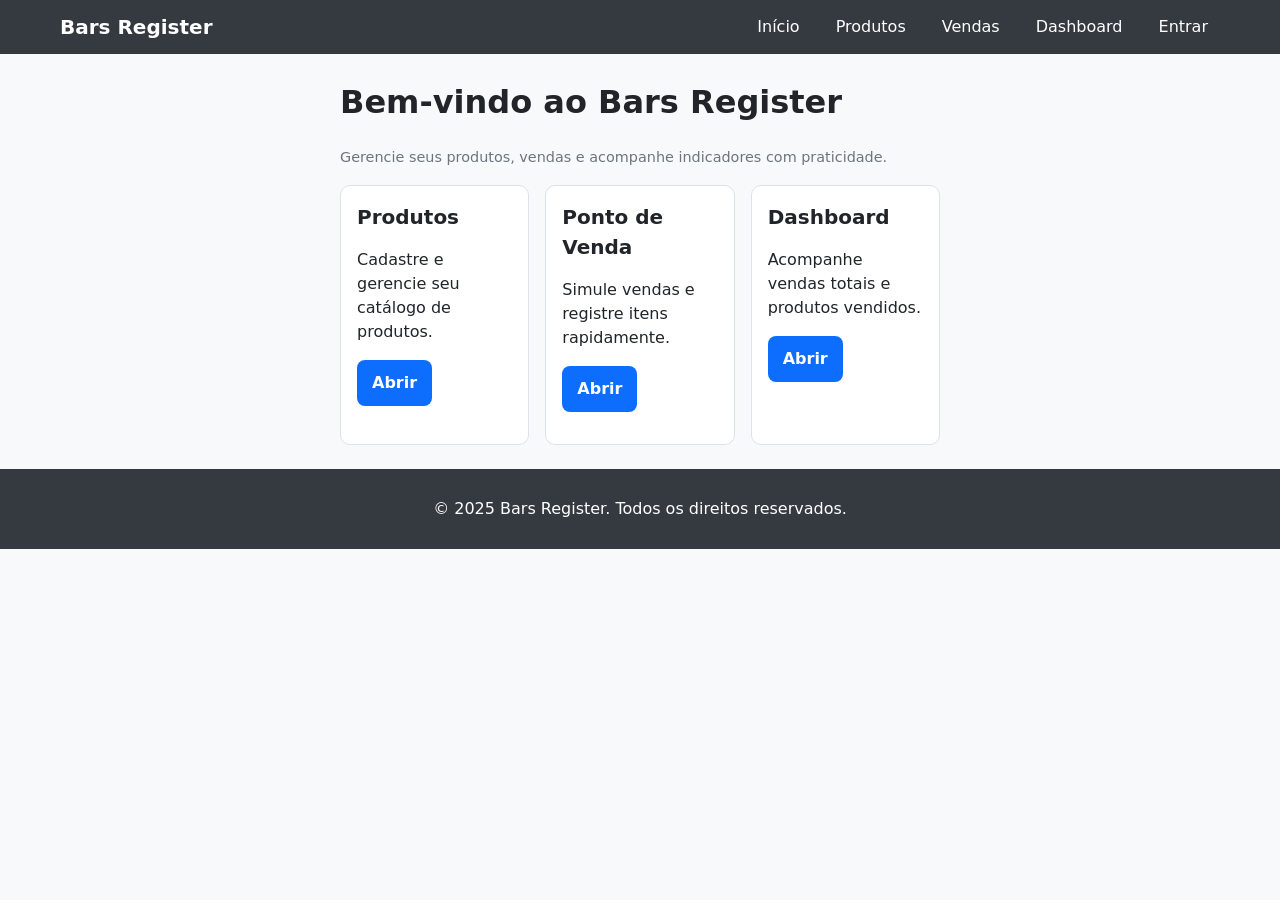
<file: src/main/resources/static/index.html>
<!DOCTYPE html>
<html lang="pt-BR">
<head>
  <meta charset="UTF-8" />
  <meta name="viewport" content="width=device-width, initial-scale=1" />
  <title>Bars Register - Início</title>
  <link rel="stylesheet" href="assets/css/styles.css" />
</head>
<body>
  <a class="skip-link" href="#conteudo">Pular para o conteúdo</a>
  <header role="banner">
    <div class="navbar" aria-label="Barra de navegação">
      <div class="brand">Bars Register</div>
      <nav aria-label="Principal">
        <ul>
          <li><a href="index.html">Início</a></li>
          <li><a href="products.html">Produtos</a></li>
          <li><a href="pos.html">Vendas</a></li>
          <li><a href="dashboard.html">Dashboard</a></li>
          <li><a href="login.html">Entrar</a></li>
        </ul>
      </nav>
    </div>
  </header>

  <main id="conteudo" tabindex="-1" class="container-narrow">
    <h1>Bem-vindo ao Bars Register</h1>
    <p class="form-help">Gerencie seus produtos, vendas e acompanhe indicadores com praticidade.</p>
    <div class="grid-3" style="margin-top: 16px;">
      <section class="card">
        <h2 class="section-title">Produtos</h2>
        <p>Cadastre e gerencie seu catálogo de produtos.</p>
        <p><a class="btn btn-primary" href="products.html">Abrir</a></p>
      </section>
      <section class="card">
        <h2 class="section-title">Ponto de Venda</h2>
        <p>Simule vendas e registre itens rapidamente.</p>
        <p><a class="btn btn-primary" href="pos.html">Abrir</a></p>
      </section>
      <section class="card">
        <h2 class="section-title">Dashboard</h2>
        <p>Acompanhe vendas totais e produtos vendidos.</p>
        <p><a class="btn btn-primary" href="dashboard.html">Abrir</a></p>
      </section>
    </div>
  </main>

  <footer class="footer" role="contentinfo">
    <div class="container">
      <p>© 2025 Bars Register. Todos os direitos reservados.</p>
    </div>
  </footer>

  <script src="assets/js/main.js"></script>
</body>
</html>
</file>
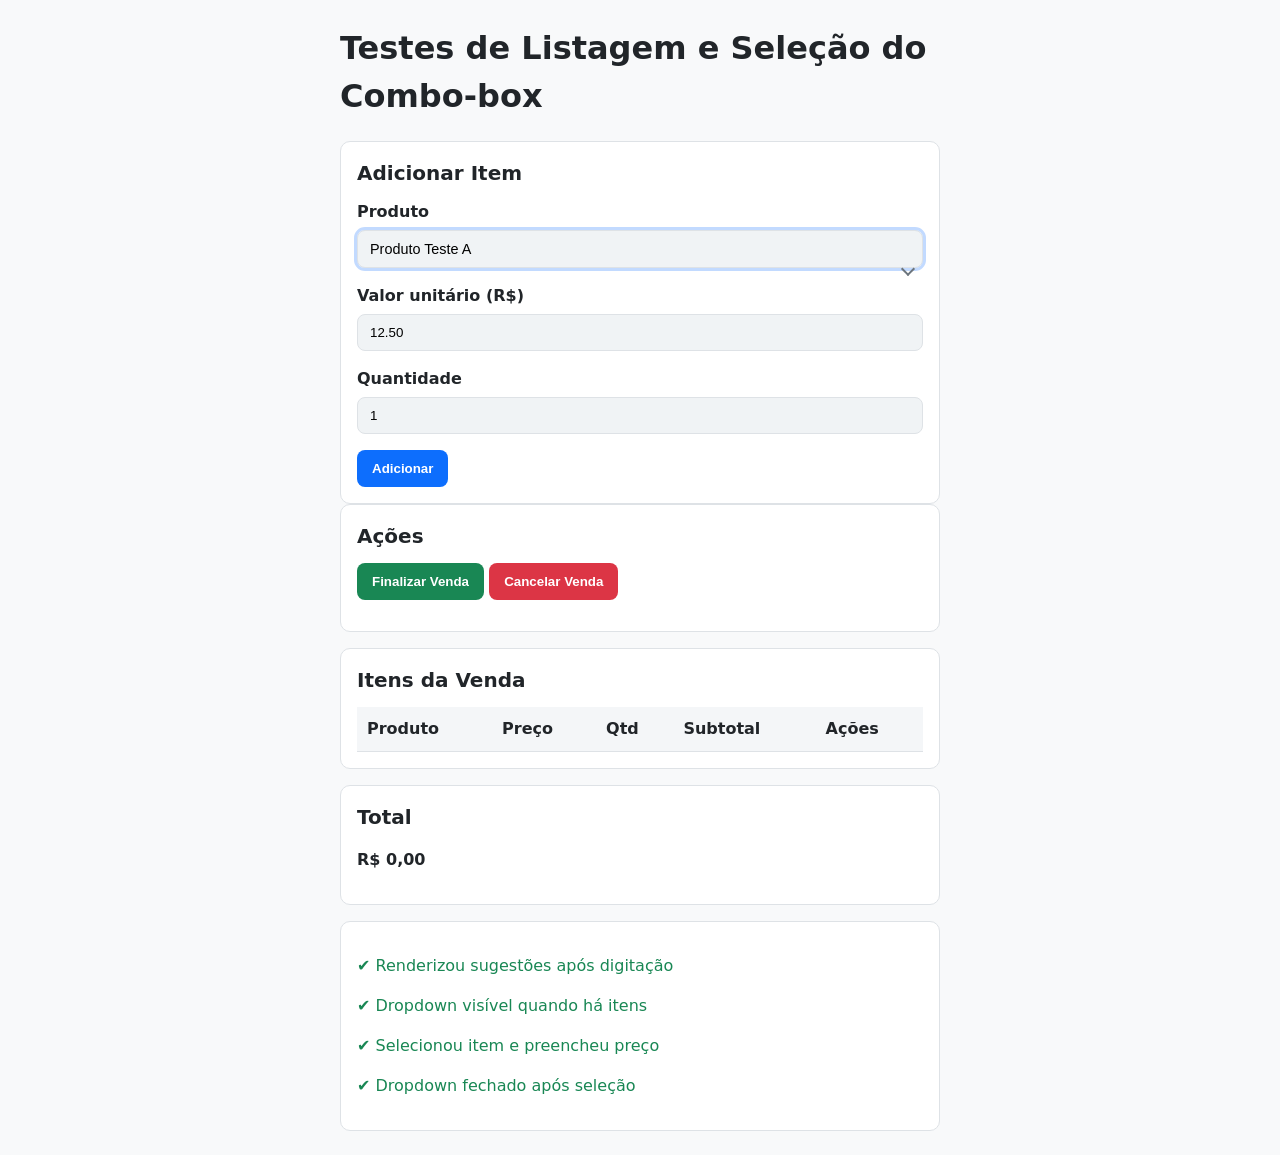
<file: web/tests/pos-combo.test.html>
<!DOCTYPE html>
<html lang="pt-BR">
<head>
  <meta charset="UTF-8" />
  <meta name="viewport" content="width=device-width, initial-scale=1" />
  <title>Teste POS – Combo-box</title>
  <link rel="stylesheet" href="../assets/css/styles.css" />
  <style>
    .result-ok { color: #198754; }
    .result-fail { color: #dc3545; }
    .results { margin-top: 16px; }
  </style>
</head>
<body>
  <main class="container-narrow">
    <h1>Testes de Listagem e Seleção do Combo-box</h1>

    <section class="card" aria-labelledby="titulo-add-item">
      <h2 id="titulo-add-item" class="section-title">Adicionar Item</h2>
      <div class="form-field">
        <label for="nomeItem">Produto</label>
        <div class="combo" role="combobox" aria-haspopup="listbox" aria-owns="listaSugestoes" aria-expanded="false">
          <input id="nomeItem" class="input combo-input" placeholder="Digite para pesquisar produto" aria-autocomplete="list" aria-controls="listaSugestoes" />
          <span class="combo-caret" aria-hidden="true"></span>
          <ul id="listaSugestoes" class="combo-list" role="listbox" aria-label="Sugestões de produtos" hidden></ul>
        </div>
      </div>
      <div class="form-field">
        <label for="precoItem">Valor unitário (R$)</label>
        <input id="precoItem" class="input" type="number" step="0.01" placeholder="Preço unitário" readonly aria-readonly="true" aria-label="Valor unitário do produto selecionado" />
      </div>
      <div class="form-field">
        <label for="qtdItem">Quantidade</label>
        <input id="qtdItem" type="number" min="1" class="input" value="1" />
      </div>
      <button id="btnAdd" class="btn btn-primary">Adicionar</button>
    </section>

    <section class="card" aria-labelledby="titulo-acoes">
      <h2 id="titulo-acoes" class="section-title">Ações</h2>
      <button id="btnFinalizar" class="btn btn-success">Finalizar Venda</button>
      <button id="btnCancelar" class="btn btn-danger">Cancelar Venda</button>
      <p id="acaoFeedback" class="form-help" aria-live="polite" style="margin-top: 12px"></p>
    </section>

    <section class="card" style="margin-top: 16px" aria-labelledby="titulo-itens">
      <h2 id="titulo-itens" class="section-title">Itens da Venda</h2>
      <table class="table">
        <thead>
          <tr>
            <th>Produto</th>
            <th>Preço</th>
            <th>Qtd</th>
            <th>Subtotal</th>
            <th>Ações</th>
          </tr>
        </thead>
        <tbody id="carrinhoBody"></tbody>
      </table>
    </section>

    <section class="card" style="margin-top: 16px" aria-labelledby="titulo-total">
      <h2 id="titulo-total" class="section-title">Total</h2>
      <p id="total" aria-live="polite"><strong>R$ 0,00</strong></p>
    </section>

    <div class="card results" id="results"></div>
  </main>

  <script>
    // Mock de fetch para produtos
    const produtosMock = [
      { id: 1, nome: "Produto Teste A", preco: 12.5, estoque: 10 },
      { id: 2, nome: "Produto Teste B", preco: 8.9, estoque: 5 },
      { id: 3, nome: "Outra Coisa", preco: 20, estoque: 2 },
    ];
    const originalFetch = window.fetch;
    window.fetch = async function(url, opts) {
      if (String(url).includes('/api/products')) {
        return new Response(JSON.stringify(produtosMock), {
          status: 200,
          headers: { 'Content-Type': 'application/json' }
        });
      }
      return originalFetch.apply(this, arguments);
    };
  </script>
  <script src="../assets/js/pos.js"></script>
  <script>
    (function(){
      const resultsEl = document.getElementById('results');
      function log(ok, msg) {
        const p = document.createElement('p');
        p.className = ok ? 'result-ok' : 'result-fail';
        p.textContent = (ok ? '✔ ' : '✖ ') + msg;
        resultsEl.appendChild(p);
      }
      function wait(ms){ return new Promise(r => setTimeout(r, ms)); }
      async function run(){
        const input = document.getElementById('nomeItem');
        const list = document.getElementById('listaSugestoes');
        const preco = document.getElementById('precoItem');
        // Aguarda carregamento de produtos e render inicial
        await wait(150);
        // Digitar para filtrar
        input.value = 'Produto';
        input.dispatchEvent(new Event('input', { bubbles: true }));
        await wait(50);
        const hasItems = list.children.length > 0;
        const visible = !list.hasAttribute('hidden');
        log(hasItems, 'Renderizou sugestões após digitação');
        log(visible, 'Dropdown visível quando há itens');
        // Selecionar primeiro item
        const first = list.querySelector('li');
        if (first) {
          first.click();
          await wait(20);
          const selectedOk = input.value === 'Produto Teste A' && Number(preco.value) === Number(produtosMock[0].preco);
          log(selectedOk, 'Selecionou item e preencheu preço');
          const closed = list.hasAttribute('hidden');
          log(closed, 'Dropdown fechado após seleção');
        } else {
          log(false, 'Não há item para selecionar');
        }
      }
      run();
    })();
  </script>
</body>
</html>
</file>
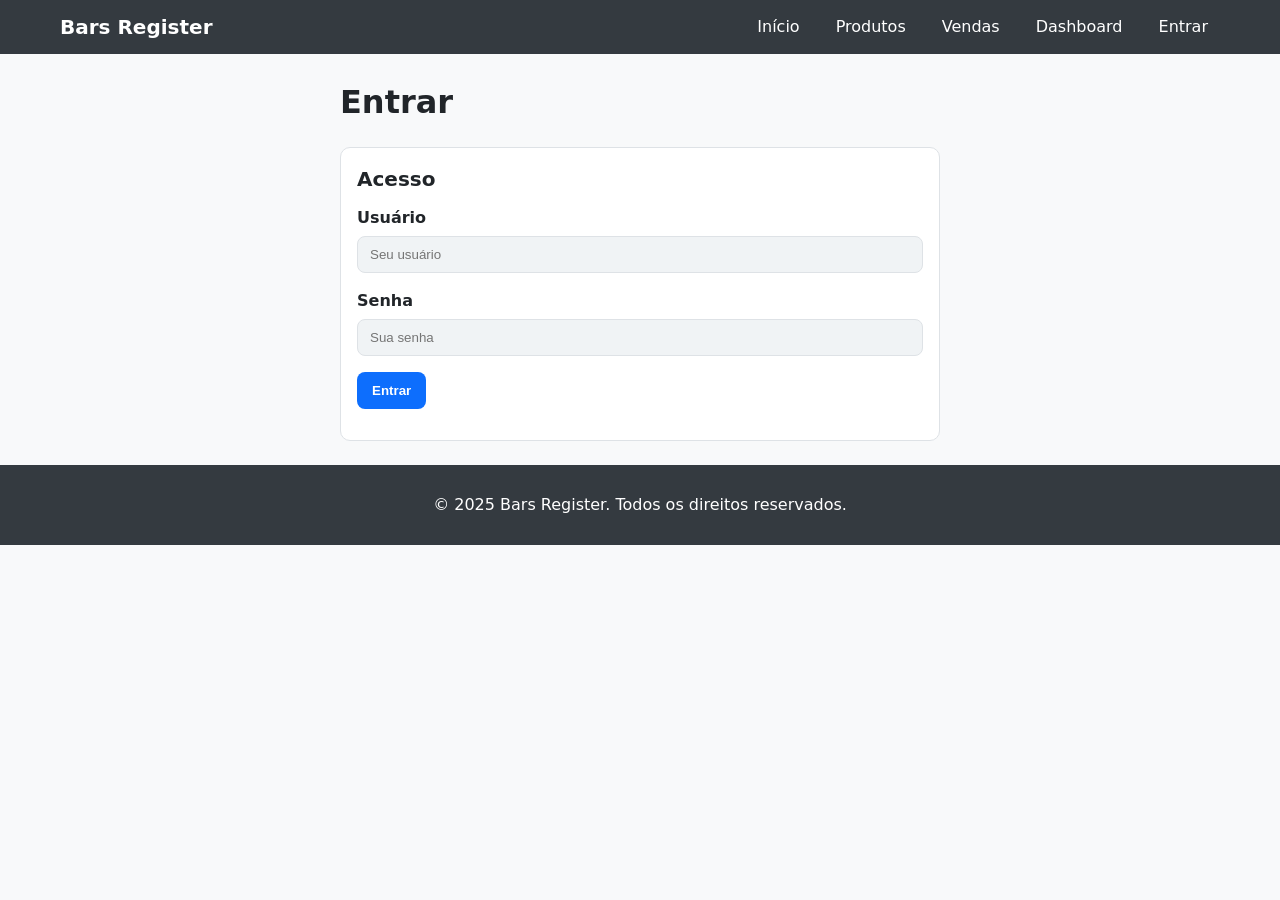
<file: src/main/resources/static/login.html>
<!DOCTYPE html>
<html lang="pt-BR">
<head>
  <meta charset="UTF-8" />
  <meta name="viewport" content="width=device-width, initial-scale=1" />
  <title>Bars Register - Login</title>
  <link rel="stylesheet" href="assets/css/styles.css" />
</head>
<body>
  <a class="skip-link" href="#conteudo">Pular para o conteúdo</a>
  <header role="banner">
    <div class="navbar" aria-label="Barra de navegação">
      <div class="brand">Bars Register</div>
      <nav aria-label="Principal">
        <ul>
          <li><a href="index.html">Início</a></li>
          <li><a href="products.html">Produtos</a></li>
          <li><a href="pos.html">Vendas</a></li>
          <li><a href="dashboard.html">Dashboard</a></li>
          <li><a href="login.html">Entrar</a></li>
        </ul>
      </nav>
    </div>
  </header>

  <main id="conteudo" tabindex="-1" class="container-narrow">
    <h1>Entrar</h1>
    <section class="card" aria-labelledby="titulo-login">
      <h2 id="titulo-login" class="section-title">Acesso</h2>
      <form id="loginForm" autocomplete="off">
        <div class="form-field">
          <label for="username">Usuário</label>
          <input id="username" class="input" placeholder="Seu usuário" />
        </div>
        <div class="form-field">
          <label for="password">Senha</label>
          <input id="password" type="password" class="input" placeholder="Sua senha" />
        </div>
        <button class="btn btn-primary" type="submit">Entrar</button>
        <p id="loginFeedback" class="form-help" aria-live="polite" style="margin-top: 8px"></p>
      </form>
    </section>
  </main>

  <footer class="footer" role="contentinfo">
    <div class="container">
      <p>© 2025 Bars Register. Todos os direitos reservados.</p>
    </div>
  </footer>

  <script src="assets/js/main.js"></script>
  <script src="assets/js/login.js"></script>
</body>
</html>
</file>
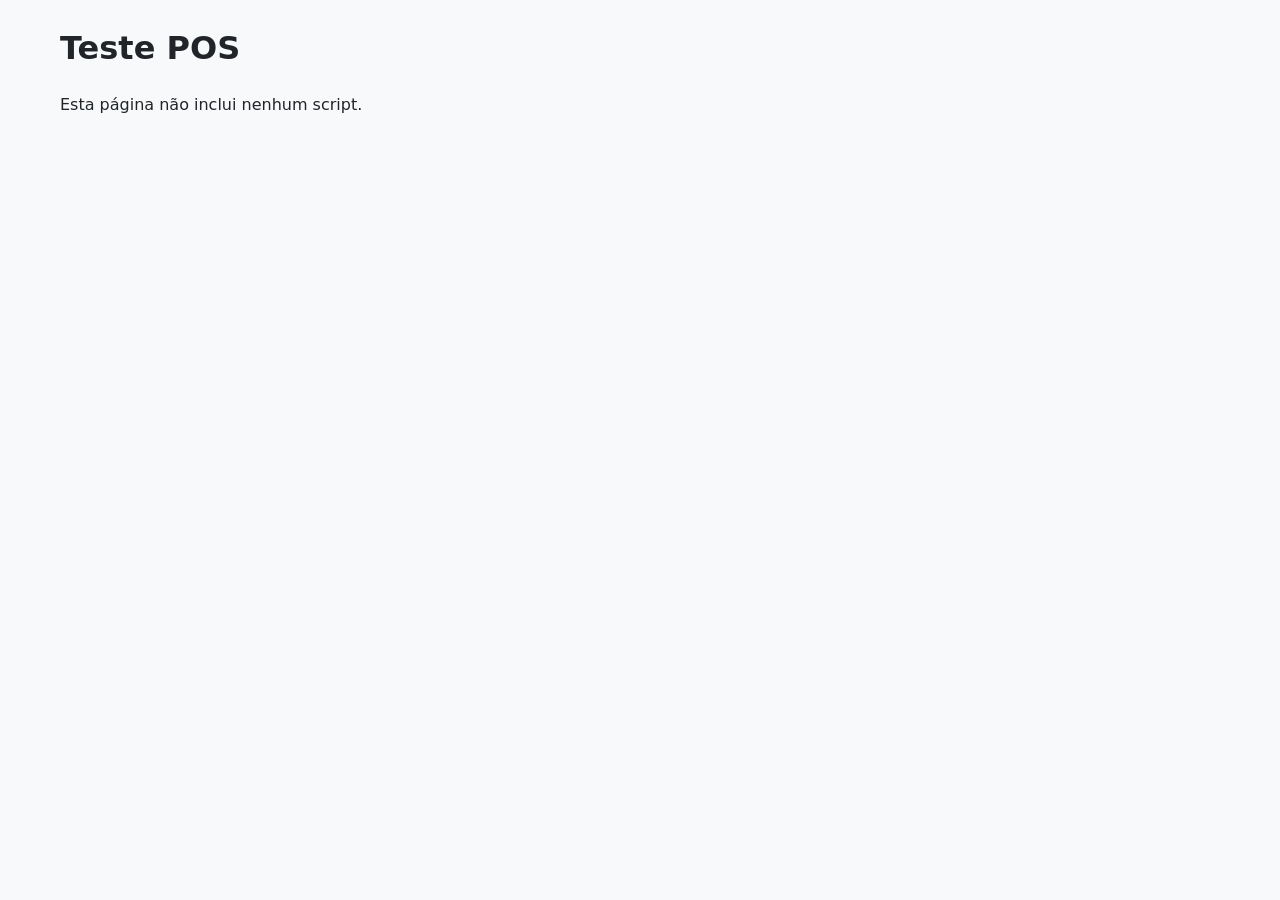
<file: src/main/resources/static/pos-test.html>
<!DOCTYPE html>
<html lang="pt-BR">
<head>
  <meta charset="UTF-8" />
  <meta name="viewport" content="width=device-width, initial-scale=1" />
  <title>Teste POS Sem Scripts</title>
  <link rel="stylesheet" href="assets/css/styles.css" />
</head>
<body>
  <main>
    <h1>Teste POS</h1>
    <p>Esta página não inclui nenhum script.</p>
  </main>
</body>
</html>
</file>
<file: src/main/resources/static/assets/css/styles.css>
/* Base e tema */
:root {
  --bg: #f8f9fa;
  --surface: #ffffff;
  --text: #212529;
  --muted: #6c757d;
  --primary: #0d6efd;
  --success: #198754;
  --danger: #dc3545;
  --accent: #343a40;
  --border: #dee2e6;
}
* { box-sizing: border-box; }
html { font-size: 16px; }
body {
  margin: 0;
  color: var(--text);
  font-family: system-ui, -apple-system, Segoe UI, Roboto, Ubuntu, Cantarell,
    "Helvetica Neue", Arial, "Noto Sans", "Apple Color Emoji", "Segoe UI Emoji";
  background: var(--bg);
  line-height: 1.5;
}
a { color: var(--primary); text-decoration: none; }
a:hover { text-decoration: underline; }
a:focus { outline: 2px solid var(--primary); outline-offset: 2px; }

/* Acessibilidade */
.skip-link {
  position: absolute;
  left: -9999px;
}
.skip-link:focus {
  left: 16px; top: 16px;
  background: var(--primary); color: #fff;
  padding: 8px 12px; border-radius: 6px; z-index: 1000;
}
.visually-hidden {
  position: absolute; width: 1px; height: 1px; padding: 0; margin: -1px;
  overflow: hidden; clip: rect(0, 0, 0, 0); white-space: nowrap; border: 0;
}

/* Navbar */
header { background: var(--accent); color: #fff; }
.navbar {
  display: flex; align-items: center; justify-content: space-between;
  max-width: 1200px; margin: 0 auto; padding: 12px 20px;
}
.brand { font-weight: 700; font-size: 1.25rem; }
.navbar nav ul { list-style: none; display: flex; gap: 12px; margin: 0; padding: 0; }
.navbar nav a { color: #fff; padding: 8px 12px; border-radius: 6px; }
.navbar nav a[aria-current="page"] { background: rgba(255, 255, 255, 0.12); }

/* Layout */
main { max-width: 1200px; margin: 24px auto; padding: 0 20px; }
.footer { background: var(--accent); color: #fff; }
.footer .container { max-width: 1200px; margin: 0 auto; padding: 12px 20px; text-align: center; }

.card { background: var(--surface); border: 1px solid var(--border); border-radius: 10px; padding: 16px; }
.section-title { margin: 0 0 12px; font-size: 1.25rem; }

.grid-2 { display: grid; grid-template-columns: 1fr; gap: 16px; }
.grid-3 { display: grid; grid-template-columns: 1fr; gap: 16px; }
.grid-1 { display: grid; grid-template-columns: 1fr; gap: 16px; }
@media (min-width: 900px) {
  .grid-2 { grid-template-columns: repeat(2, 1fr); }
  .grid-3 { grid-template-columns: repeat(3, 1fr); }
}

/* Botões */
.btn { display: inline-block; padding: 10px 14px; border-radius: 8px; font-weight: 600; cursor: pointer; border: 1px solid transparent; }
.btn-primary { background: var(--primary); color: #fff; }
.btn-success { background: var(--success); color: #fff; }
.btn-danger { background: var(--danger); color: #fff; }
.btn-outline { background: transparent; border-color: var(--border); }

/* Formulários */
label { display: block; margin-bottom: 6px; font-weight: 600; }
.input { width: 100%; padding: 10px 12px; border: 1px solid var(--border); border-radius: 8px; background: #f0f3f5; }
.form-field { margin-bottom: 16px; }
.form-help { font-size: 0.9rem; color: var(--muted); }
.form-error { color: var(--danger); font-size: 0.95rem; }

/* Tabelas */
.table { width: 100%; border-collapse: collapse; }
.table th, .table td { padding: 10px; border-bottom: 1px solid var(--border); text-align: left; }
.table th { background: #f4f6f8; font-weight: 700; }
.table-actions { display: flex; gap: 8px; }

/* Cards e elementos específicos */
.chart { height: 220px; background: #f0f0f0; border: 1px solid var(--border); border-radius: 8px; display: grid; grid-auto-flow: column; grid-auto-columns: 1fr; align-items: end; gap: 8px; padding: 8px; }
.bar { background: var(--primary); border-radius: 4px 4px 0 0; }

/* Utilitários */
.container-narrow { max-width: 640px; margin: 24px auto; padding: 0 20px; }
.center { text-align: center; }
</file>
<file: web/assets/css/styles.css>
/* Base e tema */
:root {
  --bg: #f8f9fa;
  --surface: #ffffff;
  --text: #212529;
  --muted: #6c757d;
  --primary: #0d6efd;
  --success: #198754;
  --danger: #dc3545;
  --accent: #343a40;
  --border: #dee2e6;
  --shadow: 0 6px 20px rgba(0,0,0,0.08);
  --hover: rgba(13,110,253,0.10);
  --focus: rgba(13,110,253,0.25);
}
* { box-sizing: border-box; }
html { font-size: 16px; }
body {
  margin: 0;
  color: var(--text);
  font-family: system-ui, -apple-system, Segoe UI, Roboto, Ubuntu, Cantarell,
    "Helvetica Neue", Arial, "Noto Sans", "Apple Color Emoji", "Segoe UI Emoji";
  background: var(--bg);
  line-height: 1.5;
}
a { color: var(--primary); text-decoration: none; }
a:hover { text-decoration: underline; }
a:focus { outline: 2px solid var(--primary); outline-offset: 2px; }

/* Acessibilidade */
.skip-link {
  position: absolute;
  left: -9999px;
}
.skip-link:focus {
  left: 16px; top: 16px;
  background: var(--primary); color: #fff;
  padding: 8px 12px; border-radius: 6px; z-index: 1000;
}
.visually-hidden {
  position: absolute; width: 1px; height: 1px; padding: 0; margin: -1px;
  overflow: hidden; clip: rect(0, 0, 0, 0); white-space: nowrap; border: 0;
}

/* Navbar */
header { background: var(--accent); color: #fff; }
.navbar {
  display: flex; align-items: center; justify-content: space-between;
  max-width: 1200px; margin: 0 auto; padding: 12px 20px;
}
.brand { font-weight: 700; font-size: 1.25rem; }
.navbar nav ul { list-style: none; display: flex; gap: 12px; margin: 0; padding: 0; }
.navbar nav a { color: #fff; padding: 8px 12px; border-radius: 6px; }
.navbar nav a[aria-current="page"] { background: rgba(255, 255, 255, 0.12); }

/* Layout */
main { max-width: 1200px; margin: 24px auto; padding: 0 20px; }
.footer { background: var(--accent); color: #fff; }
.footer .container { max-width: 1200px; margin: 0 auto; padding: 12px 20px; text-align: center; }

.card { background: var(--surface); border: 1px solid var(--border); border-radius: 10px; padding: 16px; }
.section-title { margin: 0 0 12px; font-size: 1.25rem; }

.grid-2 { display: grid; grid-template-columns: 1fr; gap: 16px; }
.grid-3 { display: grid; grid-template-columns: 1fr; gap: 16px; }
.grid-1 { display: grid; grid-template-columns: 1fr; gap: 16px; }
@media (min-width: 900px) {
  .grid-2 { grid-template-columns: repeat(2, 1fr); }
  .grid-3 { grid-template-columns: repeat(3, 1fr); }
}

/* Botões */
.btn { display: inline-block; padding: 10px 14px; border-radius: 8px; font-weight: 600; cursor: pointer; border: 1px solid transparent; }
.btn-primary { background: var(--primary); color: #fff; }
.btn-success { background: var(--success); color: #fff; }
.btn-danger { background: var(--danger); color: #fff; }
.btn-outline { background: transparent; border-color: var(--border); }

/* Formulários */
label { display: block; margin-bottom: 6px; font-weight: 600; }
.input { width: 100%; padding: 10px 12px; border: 1px solid var(--border); border-radius: 8px; background: #f0f3f5; }
.input:focus { outline: 3px solid var(--focus); }
.form-field { margin-bottom: 16px; }
.form-help { font-size: 0.9rem; color: var(--muted); }
.form-error { color: var(--danger); font-size: 0.95rem; }

/* Combo-box */
.combo { position: relative; }
.combo-input { width: 100%; padding-right: 32px; font-size: 0.9rem; }
.combo-caret { position: absolute; right: 10px; top: 34px; width: 10px; height: 10px; border: 2px solid var(--muted); border-left: none; border-top: none; transform: rotate(45deg); pointer-events: none; }
.combo-list { position: absolute; z-index: 20; left: 0; right: 0; margin-top: 6px; list-style: none; padding: 4px 0; background: var(--surface); border: 1px solid var(--border); border-radius: 8px; box-shadow: var(--shadow); max-height: 240px; overflow: auto; content-visibility: auto; contain: content; }
.combo-list[hidden] { display: none; }
.combo-list li { padding: 8px 10px; cursor: pointer; font-size: 0.9rem; }
.combo-list li:hover, .combo-list li[aria-selected="true"], .combo-list li:focus { background: var(--hover); }
.combo-empty { padding: 10px 12px; color: var(--muted); }

/* Tabelas */
.table { width: 100%; border-collapse: collapse; }
.table th, .table td { padding: 10px; border-bottom: 1px solid var(--border); text-align: left; }
.table th { background: #f4f6f8; font-weight: 700; }
.table-container { overflow-x: auto; }
.text-center { text-align: center; }

/* Indicadores de carregamento */
.loading-indicator {
  display: flex;
  align-items: center;
  justify-content: center;
  padding: 12px;
  color: var(--muted);
  font-size: 0.9rem;
}

.loading-indicator span::after {
  content: '';
  animation: loading-dots 1.5s infinite;
}

@keyframes loading-dots {
  0%, 20% { content: ''; }
  40% { content: '.'; }
  60% { content: '..'; }
  80%, 100% { content: '...'; }
}

/* Gráficos */
/* Container do gráfico precisa ser relativo para posicionar o tooltip */
.chart-container {
  position: relative;
}

/* Tooltip externo do gráfico */
.chart-tooltip {
  position: absolute;
  padding: 6px 10px;
  border-radius: 6px;
  font-size: 0.875rem;
  background: rgba(0, 0, 0, 0.85);
  color: #fff;
  border: 1px solid rgba(13, 110, 253, 0.4);
  box-shadow: 0 4px 8px rgba(0, 0, 0, 0.15);
  pointer-events: none;
  transform: translate(-50%, -120%);
  white-space: nowrap;
  z-index: 10;
}
.chart-container {
  height: 300px;
  margin: 16px 0;
}

.chart-container canvas {
  max-width: 100%;
  height: auto !important;
}

/* Responsividade para gráficos */
@media (max-width: 768px) {
  .chart-container {
    height: 250px;
  }
}
.table-actions { display: flex; gap: 8px; }

/* Cards e elementos específicos */
.chart { height: 220px; background: #f0f0f0; border: 1px solid var(--border); border-radius: 8px; display: grid; grid-auto-flow: column; grid-auto-columns: 1fr; align-items: end; gap: 8px; padding: 8px; }
.bar { background: var(--primary); border-radius: 4px 4px 0 0; }

/* Utilitários */
.container-narrow { max-width: 640px; margin: 24px auto; padding: 0 20px; }
.center { text-align: center; }
</file>
